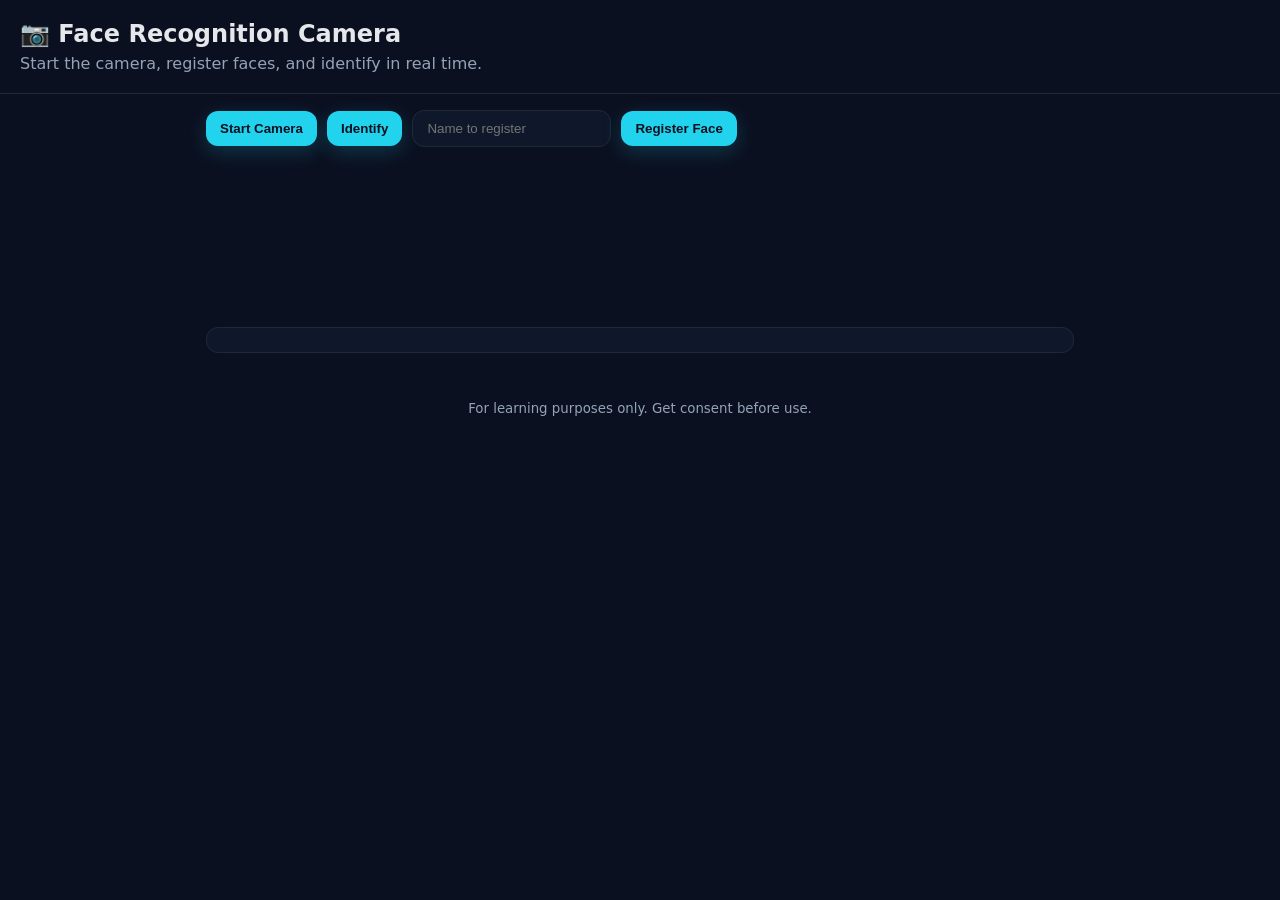
<file: templates/index.html>
<!doctype html>
<html lang="en">
<head>
  <meta charset="utf-8" />
  <meta name="viewport" content="width=device-width, initial-scale=1" />
  <title>Face Recognition Camera</title>
  <link rel="stylesheet" href="/static/styles.css" />
</head>
<body>
  <header>
    <h1>📷 Face Recognition Camera</h1>
    <p>Start the camera, register faces, and identify in real time.</p>
  </header>

  <main>
    <section class="controls">
      <button id="startBtn">Start Camera</button>
      <button id="captureBtn">Identify</button>
      <input id="nameInput" placeholder="Name to register" />
      <button id="registerBtn">Register Face</button>
      <span id="status"></span>
    </section>

    <section class="stage">
      <div class="video-wrap">
        <video id="video" autoplay playsinline></video>
        <canvas id="overlay"></canvas>
      </div>
    </section>

    <section class="results">
      <pre id="resultBox"></pre>
    </section>
  </main>

  <footer>
    <small>For learning purposes only. Get consent before use.</small>
  </footer>

  <script src="/static/script.js"></script>
</body>
</html>
</file>
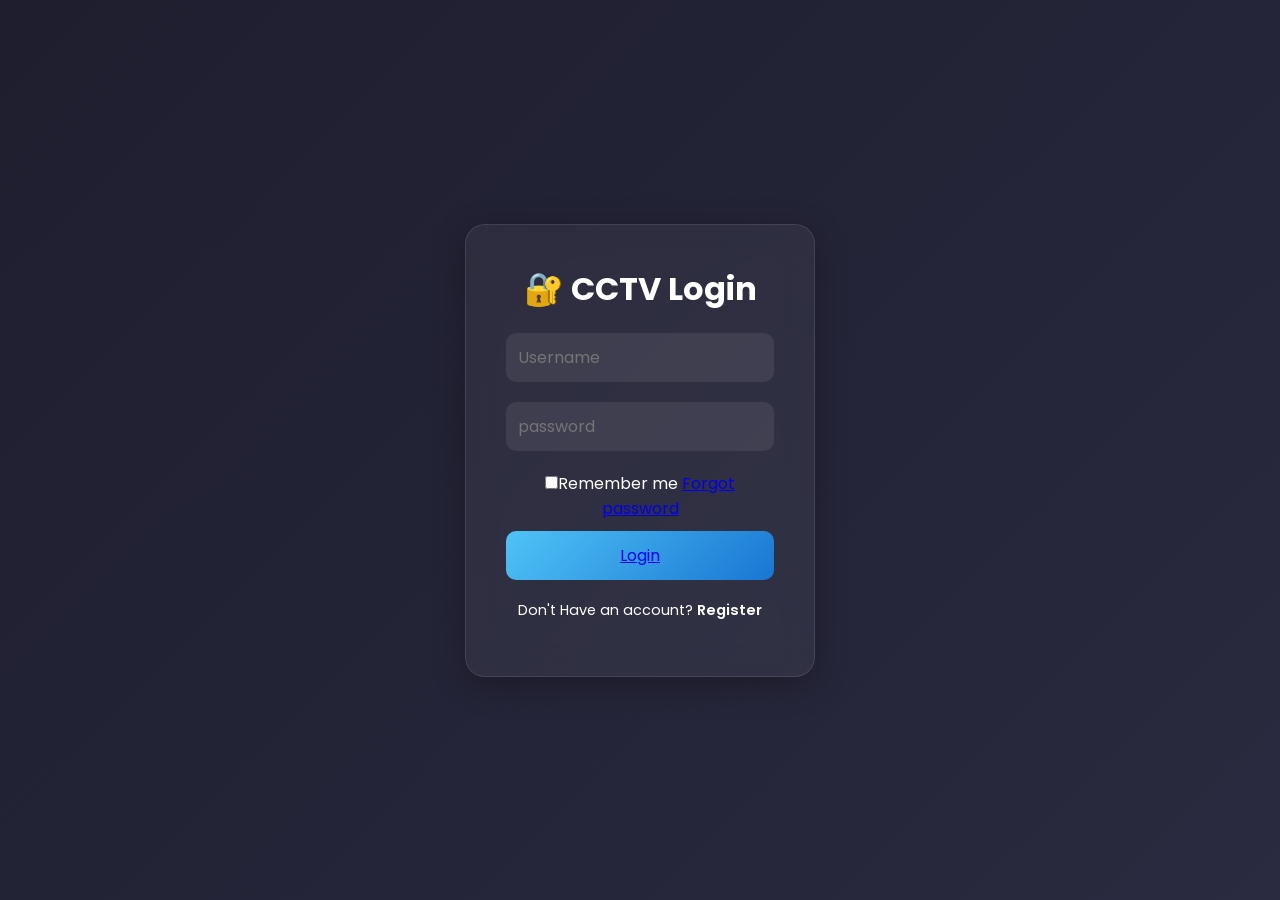
<file: templates/login.html>
<!DOCTYPE html>
<html lang="en">

<head>
    <meta charset="UTF-8">
    <meta name="viewport" content="width=device-width, initial-scale=1.0">
    <title>Document</title>
    <link href="loginstyle.css" rel="stylesheet">
</head>

<body>
    <div class="auth-container">
        <div class="wrapper glass">
            <form action="">
                <h1>🔐 CCTV Login</h1>
                <div class="input-box">
                    <input type="text" placeholder="Username" required>
                </div>
                <div class="input-box">
                    <input type="password" placeholder="password" required>
                </div>
                <div class="remember-forgot">
                    <label><input type="checkbox">Remember me</label>
                    <a href="#">Forgot password</a>
                </div>
                <button type="submit" class="btn"><a href="http://127.0.0.1:5000/">Login</a></button>

                <div class="register-link">
                    <p>Don't Have an account? <a href="#">Register</a></p>

                </div>
            </form>
        </div>
    </div>
</body>

</html>
</file>
<file: static/styles.css>
:root {
  --bg: #0b1020;
  --fg: #e5e7eb;
  --muted: #94a3b8;
  --acc: #22d3ee;
}
* {
  box-sizing: border-box;
}
body { 
  margin: 0; 
  font-family: system-ui, sans-serif; 
  background: var(--bg); 
  color: var(--fg); 
}
header { 
  padding: 20px; 
  border-bottom: 1px solid #1f2937; 
}
header h1 { 
  margin: 0 0 6px; 
  font-size: 24px; 
}
header p { 
  margin: 0; 
  color: var(--muted); 
}
main { 
  padding: 16px; 
  max-width: 900px; 
  margin: 0 auto; 
}
.controls { 
  display: grid; 
  grid-template-columns: repeat(4, max-content) 1fr; 
  gap: 10px; 
  align-items: center; 
}
button { 
  background: var(--acc); 
  border: 0; 
  color: #0b1020; 
  font-weight: 600; 
  padding: 10px 14px; 
  border-radius: 12px; 
  cursor: pointer; 
  box-shadow: 0 6px 20px rgba(34,211,238,.2); 
}
input { 
  background: #0f172a; 
  color: var(--fg); 
  border: 1px solid #1f2937; 
  padding: 10px 14px; 
  border-radius: 12px; 
}
#status { 
  color: var(--muted); 
  padding-left: 8px; 
}
.stage { 
  margin-top: 14px; 
  display: grid; 
  justify-content: start; 
}
.video-wrap { 
  position: relative; 
}
video, canvas { 
  max-width: 100%; 
  border-radius: 16px; 
}
video {
   display: block; 
}
#overlay { 
  position: absolute; 
  top: 0; left: 0; 
}
.results { 
  margin-top: 16px; 
}
pre { 
  background: #0f172a; 
  padding: 12px; 
  border-radius: 12px; 
  border: 1px solid #1f2937; 
  overflow: auto; 
}
footer { 
  padding: 16px; 
  color: var(--muted); 
  text-align: center; 
}
</file>
<file: templates/loginstyle.css>
@import url("https://fonts.googleapis.com/css2?family=poppins:wght@300;400;600;700;800;900&display=swap");
/* 
* {
    margin:0;
    padding: 0;
    box-sizing: border-box;
    font-family: "poppins", sans-serif;
}

body {
    display: flex;
    justify-content: center;
    align-items: center;
    min-height: 100vh;
    background: url(bg.jpg) no-repeat;
    background-size: cover;
    background-position: center;
}

.wrapper {
    width: 420px;
    background: transparent;
    border: 2px solid rgba(255, 255, 255, .2);
    backdrop-filter: blur(20px);
    box-shadow: 0 0 10px rgba(0, 0, 0, .2);
    color: #fff;
    border-radius: 10px;
    padding: 30px 40px;
}

.wrapper h1 {
    font-size: 36px;
    text-align: center;
}

.wrapper .input-box{
    position:relative;
    width: 100%;
    height:50px;
    background: salmon;
    margin: 30px 0;
    border-radius: 40px;
}

.input-box input {
    width: 100%;
    height:100%;
    background: transparent;
    border: none;
    outline:none;
    border: 2px solid rgba(255,255,255,.2); 
    border-radius: 40px;
    font-size: 16px;
    color: #fff;
    padding: 20px 45px 20px 20px;  
}

.input-box input::placeholder {
    color: #fff;
}

.input-box i {
    position: absolute;
    right: 20px;
    top: 20px;
    transform: translateY(-50%);
    font-size: 20px;
}

.wrapper .remember-forgot {
    display: flex;
    justify-content: space-between;
    font-size: 14.5px;
    margin: -15px 0 15px;
}

.rember-forgot label input {
    accent-color: #fff;
    margin-right: 3px;
}

.rember-forgot a {
    color: #fff;
    text-decoration: none;
}

.remember-forgot a:hover {
    text-decoration: underline;
}

.wrapper .btn {
    width: 100%;
    height: 45px;
    background: #fff;
    border: none;
    outline: none;
    border-radius: 40px;
    box-shadow: 0 0 10px rgba(0,0,0,.1);
    cursor: pointer;
    font-size: 16px;
    color: #333;
    font-weight: 600;
}

.wrapper .register-link {
    font-size: 14.5px;
    text-align: center;
    margin: 20px 0 15px;
}

.register-link p a {
    color: #fff;
    text-decoration: none;
    font-weight: 600;
}

.register-link p a:hover {
    text-decoration: underline;
} */

* {
  margin: 0;
  padding: 0;
  box-sizing: border-box;
  font-family: "Poppins", sans-serif;
}
body {
  min-height: 100vh;
  display: flex;
  justify-content: center;
  align-items: center;
  background: linear-gradient(135deg, #1e1e2f, #2a2a40);
  color: #fff;
}
.glass {
  background: rgba(255, 255, 255, 0.05);
  backdrop-filter: blur(15px);
  border-radius: 20px;
  box-shadow: 0 8px 32px rgba(0, 0, 0, 0.3);
  border: 1px solid rgba(255, 255, 255, 0.1);
}
.auth-container {
  display: flex;
  justify-content: center;
  align-items: center;
  height: 100vh;
}
.wrapper {
  padding: 40px;
  width: 350px;
  text-align: center;
}
.auth-card h1 {
  margin-bottom: 20px;
  font-size: 1.8rem;
}
.input-box {
  position: relative;
  margin: 20px 0;
}
.input-box input {
  width: 100%;
  padding: 12px;
  border: none;
  outline: none;
  border-radius: 10px;
  background: rgba(255, 255, 255, 0.08);
  color: #fff;
  font-size: 1rem;
}
.input-box label {
  position: absolute;
  left: 12px;
  top: 50%;
  transform: translateY(-50%);
  color: #aaa;
  font-size: 0.9rem;
  pointer-events: none;
  transition: 0.3s;
}
.input-box input:focus + label,
.input-box input:valid + label {
  top: -8px;
  font-size: 0.75rem;
  color: #4fc3f7;
}
.rember-forgot a {
    color: #fff;
    text-decoration: none;
}
.btn {
  width: 100%;
  padding: 12px;
  background: linear-gradient(135deg, #4fc3f7, #1976d2);
  border: none;
  border-radius: 10px;
  color: white;
  font-size: 1rem;
  cursor: pointer;
  margin-top: 10px;
  transition: 0.3s;
}
.btn:hover {
  background: linear-gradient(135deg, #1976d2, #4fc3f7);
}
.wrapper .register-link {
    font-size: 14.5px;
    text-align: center;
    margin: 20px 0 15px;
}
.register-link p a {
    color: #fff;
    text-decoration: none;
    font-weight: 600;
}
</file>
